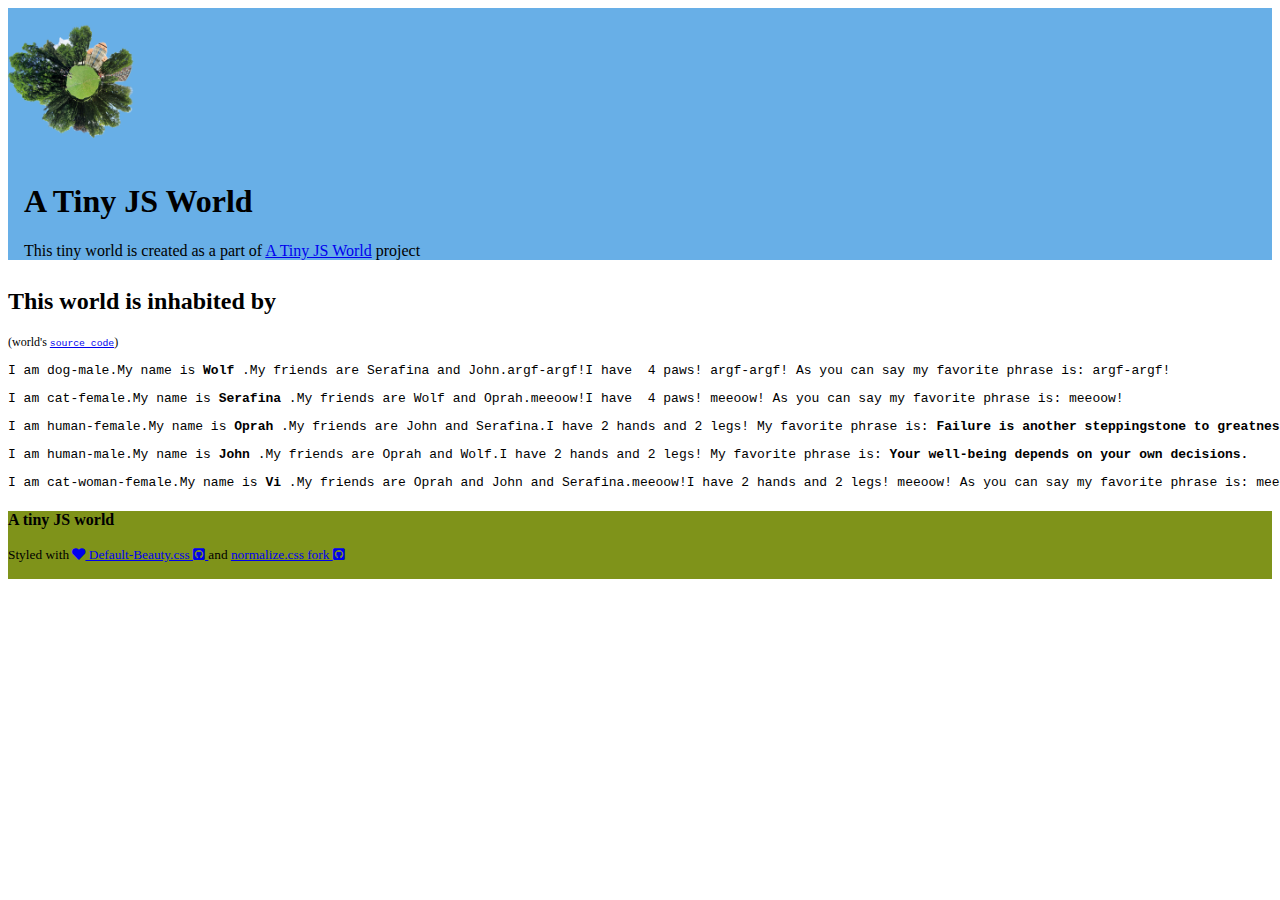
<file: test-projects/a-tiny-JS-world/index.html>
<!DOCTYPE html>
<html lang="en">
<head>
    <meta charset="UTF-8">
    <title>A Tiny JS World</title>
    <meta name="viewport" content="width=device-width, initial-scale=1, shrink-to-fit=no">
    <link rel="apple-touch-icon" sizes="57x57" href="./ico/apple-icon-57x57.png">
    <link rel="apple-touch-icon" sizes="60x60" href="./ico/apple-icon-60x60.png">
    <link rel="apple-touch-icon" sizes="72x72" href="./ico/apple-icon-72x72.png">
    <link rel="apple-touch-icon" sizes="76x76" href="./ico/apple-icon-76x76.png">
    <link rel="apple-touch-icon" sizes="114x114" href="./ico/apple-icon-114x114.png">
    <link rel="apple-touch-icon" sizes="120x120" href="./ico/apple-icon-120x120.png">
    <link rel="apple-touch-icon" sizes="144x144" href="./ico/apple-icon-144x144.png">
    <link rel="apple-touch-icon" sizes="152x152" href="./ico/apple-icon-152x152.png">
    <link rel="apple-touch-icon" sizes="180x180" href="./ico/apple-icon-180x180.png">
    <link rel="icon" type="image/png" sizes="192x192"  href="./ico/android-icon-192x192.png">
    <link rel="icon" type="image/png" sizes="32x32" href="./ico/favicon-32x32.png">
    <link rel="icon" type="image/png" sizes="96x96" href="./ico/favicon-96x96.png">
    <link rel="icon" type="image/png" sizes="16x16" href="./ico/favicon-16x16.png">
    <link rel="manifest" href="./ico/manifest.json">
    <meta name="msapplication-TileColor" content="#ffffff">
    <meta name="msapplication-TileImage" content="./ico/ms-icon-144x144.png">
    <meta name="theme-color" content="#ffffff">
    <link rel="stylesheet" href="https://fonts.googleapis.com/css?family=Overpass%20Mono">
    <link rel="stylesheet" href="https://fonts.googleapis.com/css?family=Open+Sans">
    <link rel="stylesheet" href="https://use.fontawesome.com/releases/v5.0.4/css/all.css">
    <link rel="stylesheet" href="https://oleksiyrudenko.github.io/normalize.css/normalize.css">
    <link rel="stylesheet" href="https://oleksiyrudenko.github.io/default-beauty.css/default-beauty.css">
    <link rel="stylesheet" href="./css/style.css">
</head>
<body>
    <header>
        <img src="./img/tiny-world-LitvinovCastle.png" class="emblem" />
        <div class="column">
            <h1>A Tiny JS World</h1>
            <div>
                This tiny world is created as a part of
                <a href="https://github.com/OleksiyRudenko/a-tiny-JS-world" target="_blank">A Tiny JS World</a> project
            </div>
        </div>
    </header>
    <main id="main">
        <h2>This world is inhabited by</h2>
        <p class="source-code">(world's <code><a id="source-code" href="./index.js" target="_blank">source code</a></code>)</p>
    </main>
    <footer>
        <div>
            <div class="logo">A tiny JS world</div>
            <!-- div class="credits">
                Credits: Site emblem &copy; 2017,
                <a href="http://www.tactus.com/blog/create-amazing-360-degree-tiny-planet-photos-videos/" target="_blank">TACTUS</a>
            </div -->
        </div>
        <p><small>
            Styled with
            <a href="https://github.com/OleksiyRudenko/default-beauty.css" target="_blank">
                <i class="fas fa-heart"></i> Default-Beauty.css <i class="fab fa-github-square"></i>
            </a>
            and
            <a href="https://github.com/OleksiyRudenko/normalize.css" target="_blank">
                normalize.css fork <i class="fab fa-github-square"></i>
            </a>
        </small></p>
    </footer>
    <script src="./js/lib.js"></script>
    <script src="./index.js"></script>
</body>
</html>
</file>
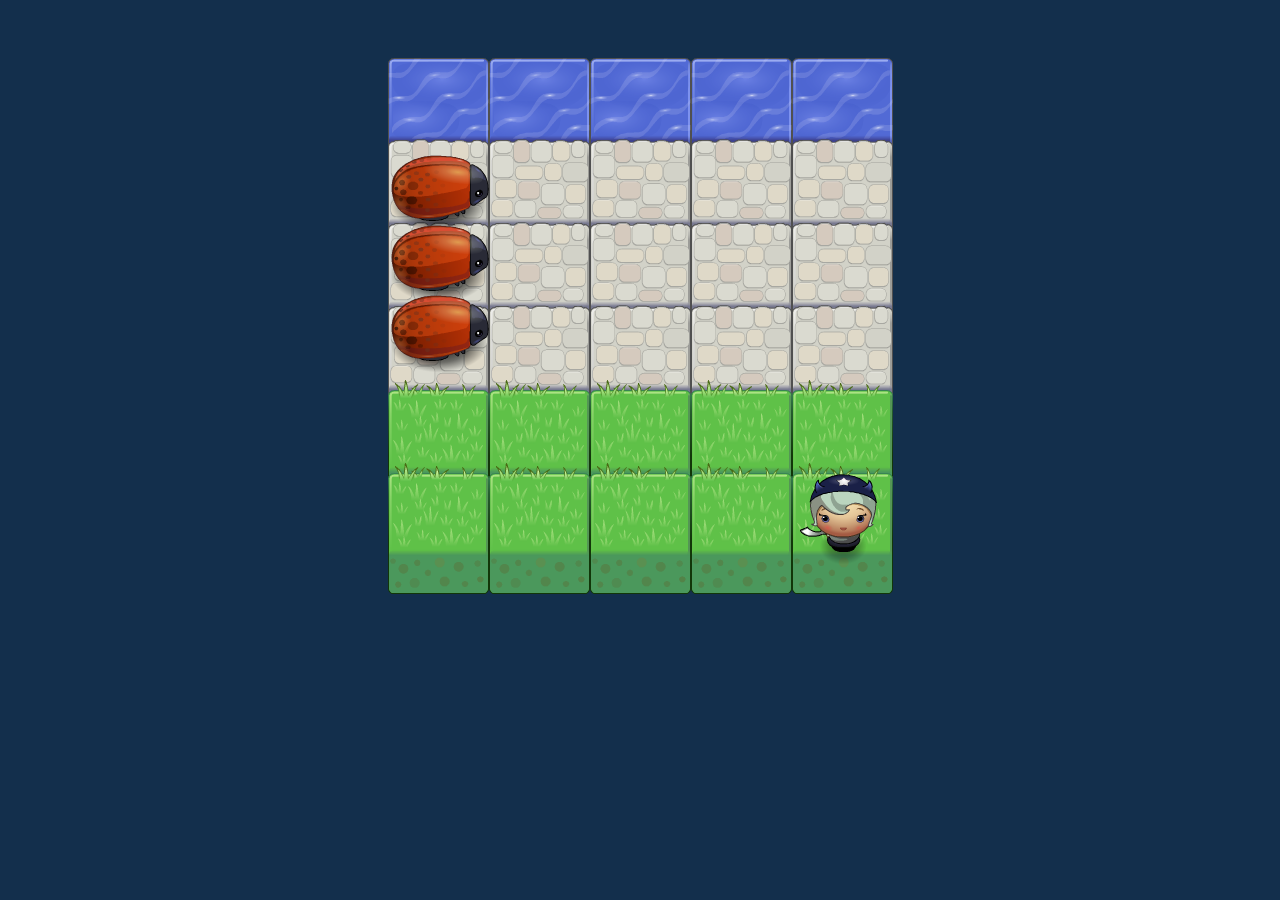
<file: test-projects/Frogger/index.html>
<!DOCTYPE html>
<html>
<head>
    <meta charset="UTF-8">
    <title>Effective JavaScript: Frogger</title>
    <link rel="stylesheet" href="css/style.css">
</head>
<body>
    <script src="js/resources.js"></script>
    <script src="js/app.js"></script>
    <script src="js/engine.js"></script>
</body>
</html>
</file>
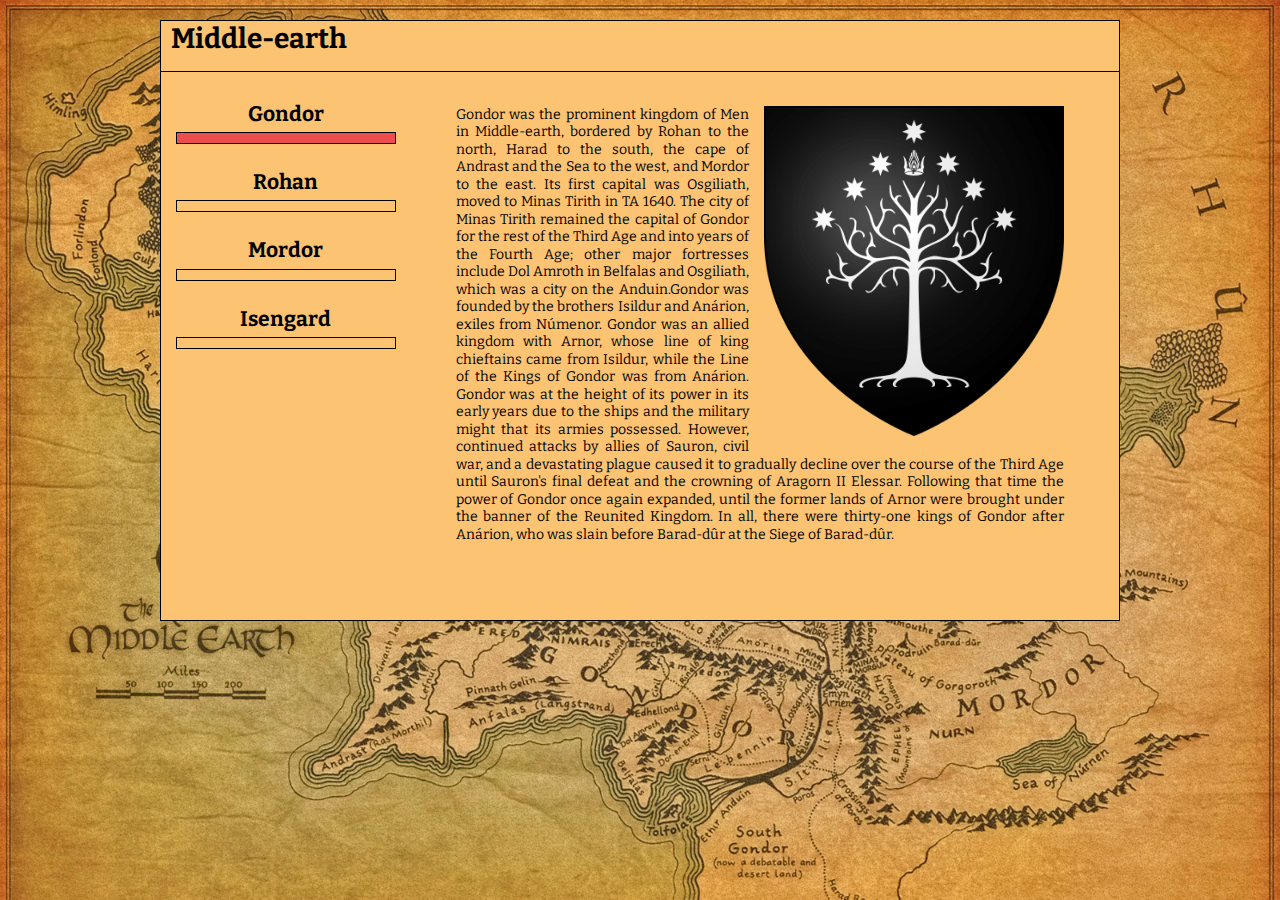
<file: test-projects/js-dom-midleearth/index.html>
<!DOCTYPE html>
<html lang="en">
<head>
	<meta charset="UTF-8">
	<meta name="viewport" content="width=device-width, initial-scale=1, maximum-scale=1">
	<title>Middle-earth</title>
	<!-- font -->
	<link href="https://fonts.googleapis.com/css?family=Bitter:400,400i,700" rel="stylesheet">
	<!-- CSS -->
	<link rel="stylesheet" href="css/normalize.css">
	<link rel="stylesheet" href="css/style.css">
</head>
<body>
	<div class="container">
		<div class="menu">
			<h1 class="header">Middle-earth</h1>
			<nav class="nav"></nav>
			<ul class="info"></ul>
		</div>	
	</div>
	<script src="js/main.js"></script>
</body>
</html>
</file>
<file: test-projects/a-tiny-JS-world/css/style.css>
body {
    display: flex;
    flex-flow: column;
}


header {
    background-color: #68afe7;
    color: var(--color-darkest);
}

.emblem {
    width: 150px;
    height: 150px;
}

.column {
    margin-left: 1rem;
    display: flex;
    flex-flow: column;
}

main {
    flex-grow: 1;
    margin-top: 0.5rem;
    padding-bottom: 0.5rem;
}

.source-code {
    font-size: 75%;
    color: var(--color-grayDarker);
}

footer {
    background-color: #7f931a;
    color: var(--color-darkest);
}

.logo {
    font-weight: bold;
    margin-bottom: 0.7rem;
}

.credits {
    font-size: 0.75rem;
}
</file>
<file: test-projects/Frogger/css/style.css>
body {
    text-align: center;
    background-color: #132f4c;
}
</file>
<file: test-projects/js-dom-midleearth/css/style.css>
*, *:after, *:before {
    box-sizing: border-box;
    padding: 0;
    margin: 0;
}
li {
    list-style: none;
}
body {
    font-family: 'Bitter', 'Arial', serif;
    font-size: 14px;
    line-height: 1.25;
    color: #000;
    background-color: #b27630;
    background-image: url('../img/bg.jpg');
    background-repeat: no-repeat;
    background-attachment: fixed;
    background-size: cover;
}
.container {
    max-width: 75%;
    background-color: #fcc373;
    margin: 20px auto;
    border: solid #000 1px;
}
.menu {
    display: grid;
    grid-template-columns: 1fr 1fr 1fr 1fr;
    grid-template-rows: 5% auto;
    grid-template-areas: "h h h h" "n i i i";
}
.header {
    margin-top: auto;
    margin-bottom: 0;
    padding-left: 10px;
    padding-bottom: 15px;
    border-bottom: solid #000 1px;
    grid-area: h;
}
.nav {
    margin: 50px 5px 0 15px;
    text-align: center;
    grid-area: n;
}
.nav-item {
    margin: 5px 0 25px;
    padding: 5px;
    border: solid 1px;
    cursor: pointer;
}
.nav-item:hover{
    border-color:#ec4e4e;
}
.nav-item_active,.nav-item_active:hover {
    background-color: #ec4e4e;
    color: #ec4e4e;
    border-color: #000;
}
.info {
    margin: 50px;
    text-align: justify;
    grid-area: i;
}
.info-item {
    display: none;
}
.info-item_active {
    margin: 5px;
}
.img {
    margin-left: 15px;
    float: right;
    max-width: 300px;
    grid-area: i;
}
.emblem {
    width: 100%;
}
@media screen and (max-width: 600px) {
    .menu {
        grid-template-areas: "h h h h" "n n n n" "i i i i";
    }
}
@media screen and (max-width: 540px) {
    .img {
        max-width: 200px;
    }
}
@media screen and (max-width: 399px) {
    .img {
        max-width: 150px;
    }
}
</file>
